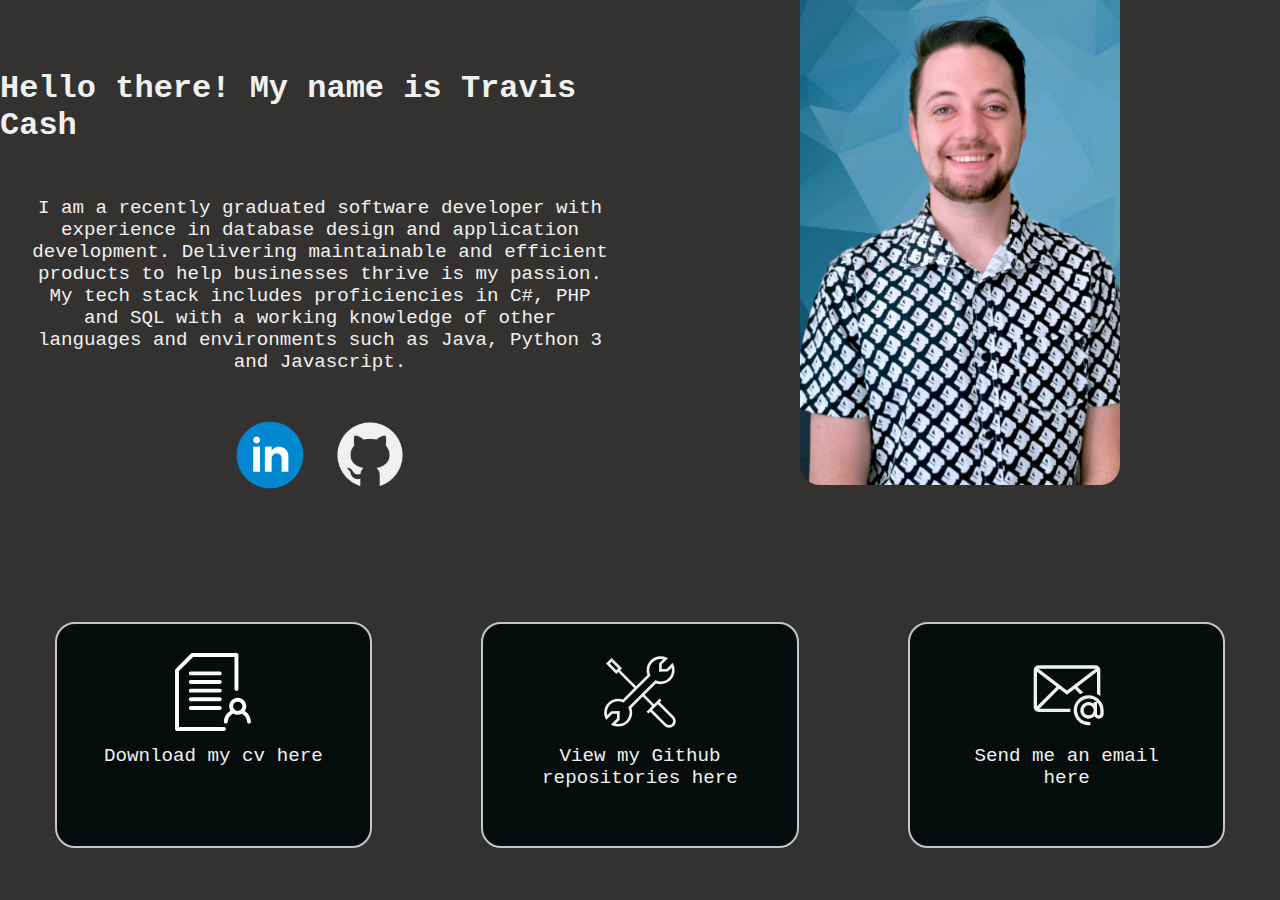
<file: index.html>
<!DOCTYPE html>
<html>
<link rel="stylesheet" href="stylesheets/styles.css">
</link>

<body>
    <!-- <nav class="navbar">
        <ul class="navbar-links" >
            <li class="navbar-link"><a href="index.html">Home</a></li>
            <li class="navbar-link"><a href="#">About</a></li>
            <li class="navbar-link"><a href="#">Portfolio</a></li>
            <li class="navbar-link"><a href="#">Contact</a></li>
        </ul>
    </nav> -->

    <div class="container-2">
        <img class = "image-right center-horizontal" src="resources/images/Portfolio Portrait.jpg" alt="Travis Cash"></img>
        <h1 class="center-horizontal">Hello there! My name is Travis Cash</h1>
        <p class="top center-horizontal">I am a recently graduated software developer with experience in database design and application development. Delivering maintainable and efficient products to help businesses thrive is my passion. My tech stack includes proficiencies in C#, PHP and SQL with a working knowledge of other languages and environments such as Java, Python 3 and Javascript.</p>
        <div class="social">
            <a href="https://www.linkedin.com/in/t-cash"><img class="social-icon" src="resources/images/LinkedIn.png" alt="LinkedIn"></a>
            <a href="https://www.github.com/Travopticat"><img class="social-icon" src="resources/images/github-icon.png" alt="GitHub"></a>
        </div>
        <div class="card center-vertical" style="grid-area: card1">
            <img class="center-horizontal icon" src = "resources/icons/resume-business-cv-work-job-curriculum-2-svgrepo-com.svg" alt="Resume icon"></img>
            <p class="center-horizontal center-vertical">Download my cv here</p>
            <a class="btn-1 card-button" href="resources/files/Travis Cash CV.pdf">My CV</a>
        </div>
        <div class="card center-horizontal" style="grid-area: card2">
            <img class="center-horizontal icon icon-white" src = "resources/icons/tools-svgrepo-com.svg" alt="Projects icon"></img>
            <p class="center-horizontal">View my Github repositories here</p>
            <a class="btn-1 card-button" href="https://github.com/Travopticat?tab=repositories">My projects</a>
        </div>
        <div class="card center-horizontal" style="grid-area: card3">
            <img class="center-horizontal icon icon-white" src = "resources/icons/email-address-svgrepo-com.svg" alt="Resume icon"></img>
            <p class="center-horizontal">Send me an email here</p>
            <a class="btn-1 card-button" href="mailto:traviscash02@gmail.com">My email</a>
        </div>
    </div>
</body>

</html>
</file>
<file: stylesheets/styles.css>
/* Base */
a {
    color: inherit;
    text-decoration: inherit;
}

html, body {
    background-color: #343231;
    color: #F0F0F0;
    font-family: 'Courier New', Courier, monospace;
    height: 100%;
    overflow: hidden;
    margin: 0;
}

h1 {
    display: flex;
    grid-area: headi;
    align-self: end;
}

p {
    grid-area: parag;
    display: flex;
    margin: 5%;
    text-align: center;
    font-size: 1.2rem;
}

/* Layout */

.bottom {
    bottom: 0;
}

.center-vertical {
    align-self: center;
}

.center-horizontal {
    justify-self: center;
}

.container-1 {
    display: grid;
    grid-template-columns: repeat(3, minmax(100px, 1fr));
    grid-template-rows: 1fr 2fr 1fr;
    grid-template-areas: "heading heading image"
        "para    para    para"
        "card1   card2   card3"
}

.container-2 {
    display: grid;
    grid-template-columns: repeat(6, 1fr);
    grid-template-rows: repeat(5, 1fr);
    height: 100vh;
    grid-template-areas: "headi headi headi image image image"
        "parag parag parag image image image"
        "socia socia socia image image image"
        "card1 card1 card2 card2 card3 card3"
        "card1 card1 card2 card2 card3 card3";
    overflow: auto;
}

.left {
    float: left;
}

.right {
    float: right;
}

.top {
    top: 0;
}

/* Reusable Modules */

.btn-1 {
    background: transparent;
    border: 2px solid limegreen;
    border-radius: 10px;
    box-shadow: inset 0 0 0 0 limegreen;
    color: limegreen;
    cursor: pointer;
    font-size: 18px;
    letter-spacing: 1px;
    margin: 15px;
    padding: 15px 30px;
    text-align: center;
    text-decoration: none;
    transition: ease-out 0.5s;
}

.btn-1:hover {
    box-shadow: inset 0 -100px 0 0 limegreen;
    color: white;
}

.btn-1:active {
    transform: scale(0.9);
}

.card {
    align-items: center;
    align-self: center;
    background: #070D0D;
    border: 2px solid #c3c6ce;
    border-radius: 20px;
    display: flex;
    flex-direction: column;
    height: 50%;
    max-height: 100%;
    overflow: visible;
    padding: 1.8rem;
    position: relative;
    transition: 0.5s ease-out;
    width: 60%;
    margin: auto auto;
}

.card:hover {
    border-color: limegreen;
    box-shadow: 0 4px 18px 0 rgba(0, 0, 0, 0.25);
}

.card-button {
    background-color: limegreen;
    border: none;
    border-radius: 1rem;
    bottom: 0;
    color: #fff;
    font-size: 1rem;
    opacity: 0;
    padding: .5rem 1rem;
    position: absolute;
    transition: 0.3s ease-out;
    transform: translate(-50%, 125%);
    width: 80%;
    margin: auto auto;
    left:50%;
}

.card:hover .card-button {
    opacity: 1;
    transform: translate(-50%, 50%);
}

.card:hover .icon{
    transition: 0.5s ease-out;
    filter: invert(59%) sepia(48%) saturate(1142%) hue-rotate(73deg) brightness(102%) contrast(82%);
}

.card:hover p{
    transition: 0.5s ease-out;
    filter: invert(59%) sepia(48%) saturate(1142%) hue-rotate(73deg) brightness(102%) contrast(82%);
}

.icon-white{
    filter: invert(98%) sepia(2%) saturate(4%) hue-rotate(178deg) brightness(117%) contrast(88%);
}

.image-right {
    border-color: limegreen;
    border-width: 20px;
    align-self: center;
    grid-area: image; 
    width: 50%; 
    height: 90%; 
    object-fit: cover; 
    object-position: top;
    border-radius: 0 0 20px 20px; /* Updated border-radius property */
    position: relative;
    top: -10%;
}

.lime {
    color:limegreen;
}

.navbar {
    display: flex;
    justify-content: space-between;
    align-items: center;
    background-color: #070D0D;
    padding: 20px;
}

.navbar-brand {
    color: #F0F0F0;
    font-size: 24px;
    font-weight: bold;
    text-decoration: none;
}

.navbar-links {
    display: flex;
    gap: 20px;
    list-style-type: none;
}

.navbar-link {
    color: #F0F0F0;
    text-decoration: none;
    font-size: 18px;
    transition: color 0.3s ease;
}

.navbar-link:hover {
    color: limegreen;
}


.pfp {
    border: 2px solid #c3c6ce;
    border-radius: 20px;
    grid-area: image;
    justify-self: center;
    position: relative;
    width: 60%;
    margin: 20px;
    max-width: 100%;
    max-height: 100%;
}

.social {
    grid-area: socia;
    display: flex;
    justify-content: center;
    width: 100%;
    height: 100%;
}

.social-icon {
    display: flex;
    max-height: 80px;
    max-width: 80px;
    margin: 10px;
}

/*Mobile*/

@media (max-width: 1000px) {

    .card{
        min-height: 100px;
        margin-top: 50%;
    }
    .card-button {
        font-size: 1.2em;
        opacity: 1;
        transform: translate(-50%, 50%);
    }

    .container-2 {
        grid-template-columns: repeat(2, 1fr);
        grid-template-rows: repeat(12, 150px);
        grid-template-areas:
                            "headi headi"
                            "image image"
                            "image image"
                            "image image"
                            "socia socia"
                            "parag parag"
                            "card1 card1"
                            "card1 card1"
                            "card2 card2"
                            "card2 card2"
                            "card3 card3"
                            "card3 card3";
    }

    .image-right {
        justify-self: center;
        align-self: center;
        border-radius: 20px;
        max-width: 50%;
        margin: 0;
        margin-top: 80px;
        min-height: 200px;
    }
    
    h1 {
        text-align: center;
        font-size: 2.5em;
    }

    .navbar{
        display: flex;
        flex-direction: column;
        align-items: center;
        background-color: #070D0D;
        padding: 20px;
    }
    
    .navbar-links {

        display: flex;
        flex-direction: column;
        gap: 20px;
        list-style-type: none;
    }
    
    .navbar-link {
        color: #F0F0F0;
        text-decoration: none;
        font-size: 18px;
        transition: color 0.3s ease;
        text-align: center;
    }
    
    .navbar-link:hover {
        color: limegreen;
    }

    p {
        font-size: 1.5rem;
    }
}
</file>
